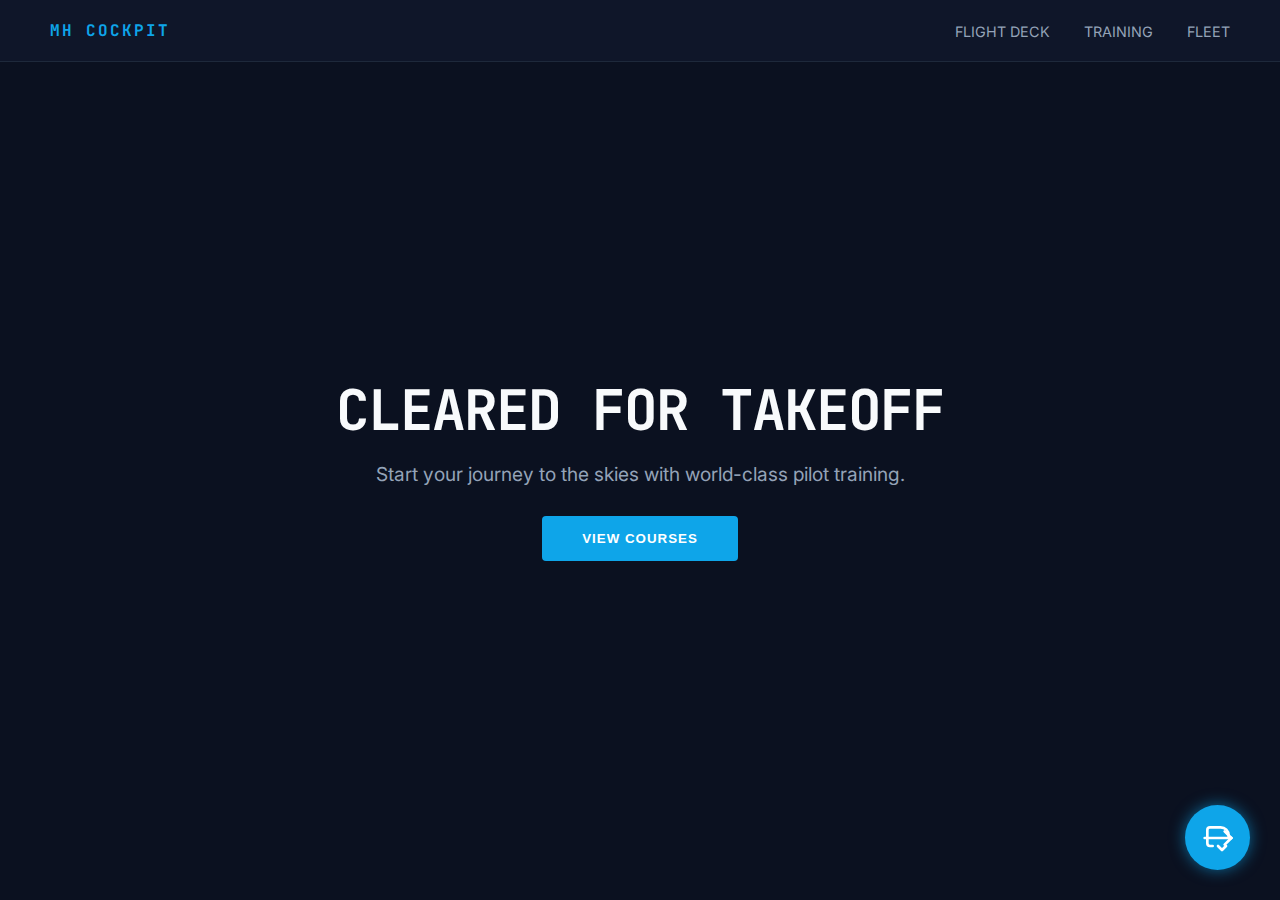
<file: frontend/index.html>
<!-- <!DOCTYPE html>
<html lang="en">
  <head>
    <meta charset="UTF-8" />
    <meta name="viewport" content="width=device-width, initial-scale=1.0" />
    <title>MH Cockpit Aviation Academy</title>
    <link rel="stylesheet" href="style.css" />
    <link
      href="https://fonts.googleapis.com/css2?family=Inter:wght@400;600&display=swap"
      rel="stylesheet"
    />
  </head>
  <body>
    <header class="site-header">
      <div class="logo">MH Cockpit</div>
      <nav>
        <a href="#">Home</a>
        <a href="#">Training</a>
        <a href="#">Fleet</a>
        <a href="#">Contact</a>
      </nav>
    </header>

    <main class="hero-section">
      <div class="hero-content">
        <h1>Earn Your Wings Today</h1>
        <p>
          Join the elite league of pilots with our world-class training
          programs.
        </p>
        <button class="cta-button">Apply Now</button>
      </div>
    </main>

    <div class="chat-widget">
      <button id="chat-toggle-btn">
        <svg
          width="24"
          height="24"
          viewBox="0 0 24 24"
          fill="none"
          stroke="currentColor"
          stroke-width="2"
        >
          <path
            d="M21 15a2 2 0 0 1-2 2H7l-4 4V5a2 2 0 0 1 2-2h14a2 2 0 0 1 2 2z"
          ></path>
        </svg>
      </button>

      <div class="chat-container" id="chat-container">
        <div class="chat-header">
          <div class="header-info">
            <h3>Aviation Assistant</h3>
            <span class="status-dot"></span> Online
          </div>
          <button id="close-chat">✖</button>
        </div>

        <div class="chat-messages" id="chat-messages">
          <div class="message bot-message">
            Hello! I can help you with course details, fees, and enrollment.
            Click the button below to start!
          </div>
        </div>

        <div class="chat-input-area">
          <input
            type="text"
            id="user-input"
            placeholder="Type your message..."
          />
          <button id="send-btn">
            <svg
              width="20"
              height="20"
              viewBox="0 0 24 24"
              fill="none"
              stroke="currentColor"
              stroke-width="2"
            >
              <line x1="22" y1="2" x2="11" y2="13"></line>
              <polygon points="22 2 15 22 11 13 2 9 22 2"></polygon>
            </svg>
          </button>
        </div>
      </div>
    </div>

    <script src="script.js"></script>
  </body>
</html> -->

<!DOCTYPE html>
<html lang="en">
  <head>
    <meta charset="UTF-8" />
    <meta name="viewport" content="width=device-width, initial-scale=1.0" />
    <title>MH Cockpit Aviation Academy</title>
    <link rel="stylesheet" href="style.css" />
    <link
      href="https://fonts.googleapis.com/css2?family=Inter:wght@400;600&family=JetBrains+Mono:wght@500&display=swap"
      rel="stylesheet"
    />
  </head>
  <body>
    <header class="site-header">
      <div class="logo">MH COCKPIT</div>
      <nav>
        <a href="#">FLIGHT DECK</a>
        <a href="#">TRAINING</a>
        <a href="#">FLEET</a>
      </nav>
    </header>

    <main class="hero-section">
      <div class="hero-content">
        <h1>CLEARED FOR TAKEOFF</h1>
        <p>Start your journey to the skies with world-class pilot training.</p>
        <button class="cta-button">VIEW COURSES</button>
      </div>
    </main>

    <div class="chat-widget">
      <button id="chat-toggle-btn">
        <svg
          width="32"
          height="32"
          viewBox="0 0 24 24"
          fill="none"
          stroke="currentColor"
          stroke-width="2"
          stroke-linecap="round"
          stroke-linejoin="round"
        >
          <path d="M2 12h20"></path>
          <path
            d="M20 12v-2a6 6 0 0 0-6-6H6a2 2 0 0 0-2 2v10a2 2 0 0 0 2 2h2"
          ></path>
          <path d="M12 18l3 3 3-3"></path>
          <path d="M22 12l-5-5"></path>
          <path d="M22 12l-5 5"></path>
        </svg>
      </button>

      <div class="chat-container" id="chat-container">
        <div class="chat-header">
          <div class="header-left">
            <div class="pilot-avatar">
              <svg
                width="24"
                height="24"
                viewBox="0 0 24 24"
                fill="none"
                stroke="white"
                stroke-width="2"
              >
                <path d="M16 21v-2a4 4 0 0 0-4-4H5a4 4 0 0 0-4 4v2"></path>
                <circle cx="8.5" cy="7" r="4"></circle>
                <line x1="20" y1="8" x2="20" y2="14"></line>
                <line x1="23" y1="11" x2="17" y2="11"></line>
              </svg>
            </div>
            <div>
              <h3>Flight Assistant</h3>
              <span class="status-text">● Systems Online</span>
            </div>
          </div>
          <button id="close-chat">✖</button>
        </div>

        <div class="chat-messages" id="chat-messages">
          <div class="message bot-message">
            <strong>Captain speaking.</strong> 👨‍✈️<br />
            Welcome aboard! I can assist with licenses, fleet details, and
            admissions.
          </div>
        </div>

        <div class="chat-input-area">
          <input
            type="text"
            id="user-input"
            placeholder="Request info..."
            autocomplete="off"
          />
          <button id="send-btn">
            <svg
              width="20"
              height="20"
              viewBox="0 0 24 24"
              fill="none"
              stroke="currentColor"
              stroke-width="2"
            >
              <line x1="22" y1="2" x2="11" y2="13"></line>
              <polygon points="22 2 15 22 11 13 2 9 22 2"></polygon>
            </svg>
          </button>
        </div>
      </div>
    </div>

    <script src="script.js"></script>
  </body>
</html>
</file>
<file: frontend/style.css>
/* --- VARIABLES: COCKPIT THEME --- */
:root {
  --bg-deep: #0b1120; /* Darkest Navy */
  --bg-panel: #1e293b; /* Panel Gray-Blue */
  --accent: #0ea5e9; /* Sky Blue Neon */
  --accent-hover: #0284c7;
  --text-white: #f8fafc;
  --text-gray: #94a3b8;
  --user-msg-bg: #0ea5e9;
  --bot-msg-bg: #334155;
  --font-main: "Inter", sans-serif;
  --font-mono: "JetBrains Mono", monospace; /* For technical feel */
}

/* --- RESET & BACKGROUND --- */
* {
  box-sizing: border-box;
  margin: 0;
  padding: 0;
}
body {
  font-family: var(--font-main);
  background-color: var(--bg-deep);
  color: var(--text-white);
}

/* --- DUMMY WEBSITE STYLING --- */
.site-header {
  background: rgba(15, 23, 42, 0.9);
  padding: 20px 50px;
  display: flex;
  justify-content: space-between;
  align-items: center;
  border-bottom: 1px solid #1e293b;
}
.logo {
  font-family: var(--font-mono);
  font-weight: bold;
  letter-spacing: 2px;
  color: var(--accent);
}
.site-header nav a {
  color: var(--text-gray);
  text-decoration: none;
  margin-left: 30px;
  font-size: 0.9rem;
  transition: 0.3s;
}
.site-header nav a:hover {
  color: var(--accent);
}

.hero-section {
  height: 90vh;
  display: flex;
  align-items: center;
  justify-content: center;
  /* Dark overlay on image */
  background: linear-gradient(rgba(11, 17, 32, 0.7), rgba(11, 17, 32, 0.7)),
    url("https://images.unsplash.com/photo-1436891624125-591bf47482f8?auto=format&fit=crop&w=1920&q=80");
  background-size: cover;
  text-align: center;
}
.hero-content h1 {
  font-family: var(--font-mono);
  font-size: 3.5rem;
  letter-spacing: -2px;
  margin-bottom: 15px;
}
.hero-content p {
  color: var(--text-gray);
  font-size: 1.2rem;
  margin-bottom: 30px;
}
.cta-button {
  background: var(--accent);
  color: white;
  border: none;
  padding: 15px 40px;
  font-weight: bold;
  cursor: pointer;
  border-radius: 4px;
  letter-spacing: 1px;
}

/* --- CHAT WIDGET (THE STAR SHOW) --- */

.chat-widget {
  position: fixed;
  bottom: 30px;
  right: 30px;
  z-index: 9999;
}

/* 1. Toggle Button (Glowing Pulse) */
#chat-toggle-btn {
  background: var(--accent);
  color: white;
  border: none;
  border-radius: 50%;
  width: 65px;
  height: 65px;
  cursor: pointer;
  box-shadow: 0 0 15px rgba(14, 165, 233, 0.6); /* Neon Glow */
  display: flex;
  align-items: center;
  justify-content: center;
  transition: all 0.3s ease;
  animation: pulse 2s infinite;
}
#chat-toggle-btn:hover {
  transform: scale(1.1) rotate(15deg);
  box-shadow: 0 0 25px rgba(14, 165, 233, 0.9);
}

@keyframes pulse {
  0% {
    box-shadow: 0 0 0 0 rgba(14, 165, 233, 0.7);
  }
  70% {
    box-shadow: 0 0 0 15px rgba(14, 165, 233, 0);
  }
  100% {
    box-shadow: 0 0 0 0 rgba(14, 165, 233, 0);
  }
}

/* 2. Chat Container (Glassmorphism Dark) */
.chat-container {
  display: none;
  width: 380px;
  height: 600px;
  background: var(--bg-panel);
  border: 1px solid #334155;
  border-radius: 16px;
  box-shadow: 0 20px 50px rgba(0, 0, 0, 0.5);
  flex-direction: column;
  overflow: hidden;
  position: absolute;
  bottom: 90px;
  right: 0;
  font-size: 14px;
  animation: liftOff 0.4s cubic-bezier(0.175, 0.885, 0.32, 1.275);
}

@keyframes liftOff {
  from {
    opacity: 0;
    transform: translateY(40px) scale(0.9);
  }
  to {
    opacity: 1;
    transform: translateY(0) scale(1);
  }
}

/* 3. Header */
.chat-header {
  background: #0f172a; /* Darker header */
  padding: 20px;
  display: flex;
  justify-content: space-between;
  align-items: center;
  border-bottom: 1px solid #334155;
}
.header-left {
  display: flex;
  align-items: center;
  gap: 12px;
}
.pilot-avatar {
  background: var(--accent);
  width: 40px;
  height: 40px;
  border-radius: 50%;
  display: flex;
  align-items: center;
  justify-content: center;
}
.chat-header h3 {
  margin: 0;
  font-size: 16px;
  font-weight: 600;
  letter-spacing: 0.5px;
}
.status-text {
  font-size: 11px;
  color: #4ade80; /* Green dot color */
  font-family: var(--font-mono);
  text-transform: uppercase;
}
#close-chat {
  background: transparent;
  border: none;
  color: var(--text-gray);
  font-size: 18px;
  cursor: pointer;
}
#close-chat:hover {
  color: white;
}

/* 4. Messages Area */
.chat-messages {
  flex: 1;
  padding: 20px;
  overflow-y: auto;
  background: #111827; /* Very dark inner bg */
  display: flex;
  flex-direction: column;
  gap: 15px;
  scrollbar-width: thin;
  scrollbar-color: #334155 #111827;
}

.message {
  padding: 12px 18px;
  border-radius: 12px;
  max-width: 85%;
  line-height: 1.6;
  font-size: 14px;
  position: relative;
  word-wrap: break-word;
}

.bot-message {
  background: var(--bot-msg-bg);
  color: var(--text-white);
  border-top-left-radius: 2px;
}
/* Tiny arrow for bot */
.bot-message::before {
  content: "";
  position: absolute;
  left: -6px;
  top: 0;
  width: 0;
  height: 0;
  border-top: 10px solid var(--bot-msg-bg);
  border-left: 10px solid transparent;
}

.user-message {
  background: var(--accent);
  color: white;
  align-self: flex-end;
  border-top-right-radius: 2px;
}

/* 5. Input Area */
.chat-input-area {
  padding: 15px;
  background: var(--bg-panel);
  border-top: 1px solid #334155;
  display: flex;
  align-items: center;
}
#user-input {
  flex: 1;
  background: #0f172a;
  border: 1px solid #334155;
  color: white;
  padding: 12px 15px;
  border-radius: 8px;
  outline: none;
  font-family: var(--font-main);
}
#user-input::placeholder {
  color: #475569;
}
#user-input:focus {
  border-color: var(--accent);
}

#send-btn {
  background: transparent;
  border: none;
  color: var(--accent);
  width: 45px;
  height: 45px;
  cursor: pointer;
  margin-left: 5px;
  transition: transform 0.2s;
}
#send-btn:hover {
  transform: translateX(3px);
  color: white;
}
</file>
